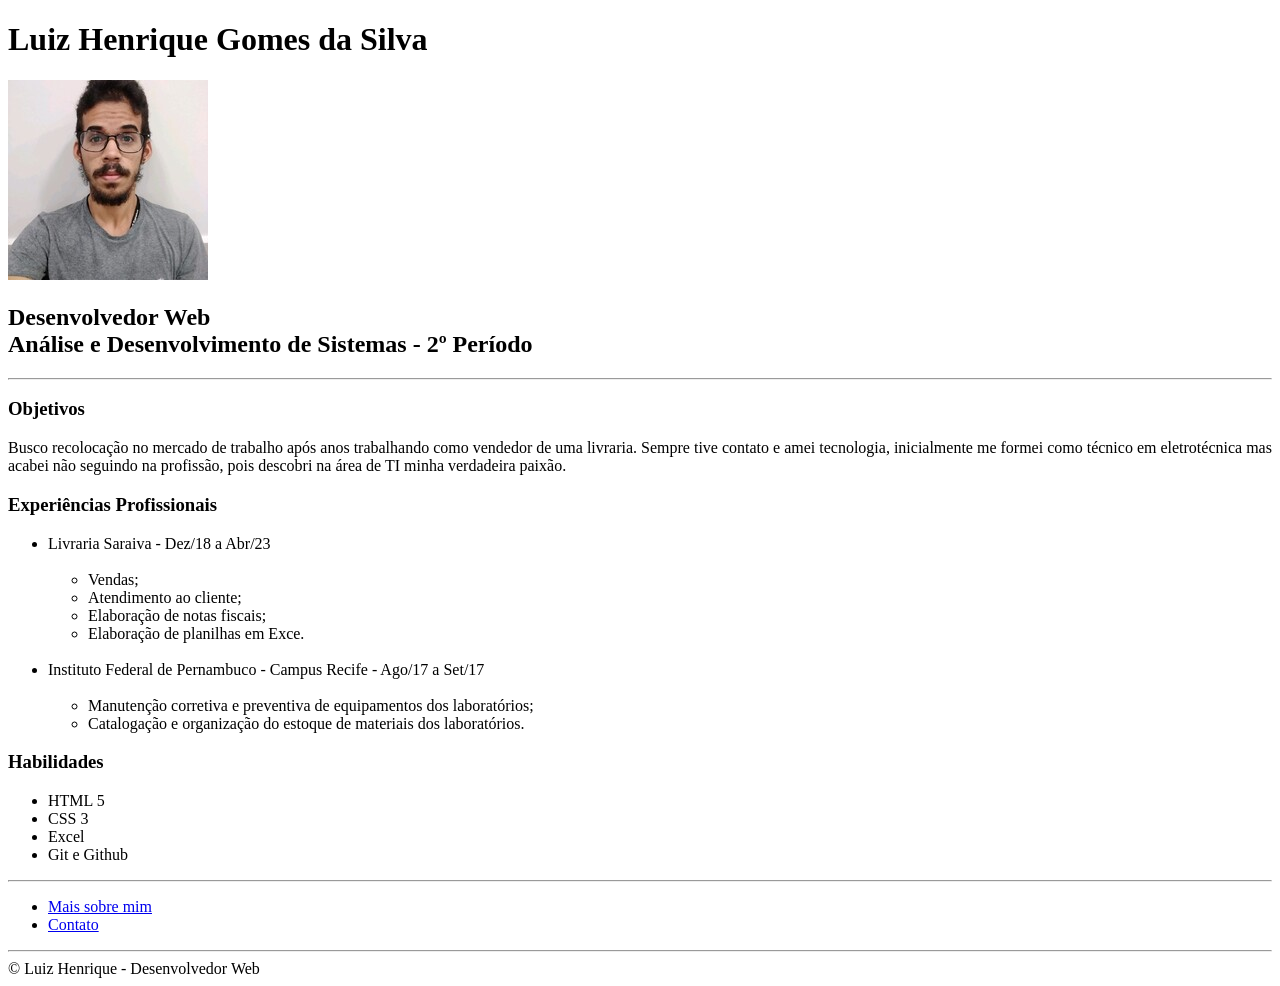
<file: index.html>
<!DOCTYPE html>
<html lang="pt-br">

<head>
    <meta charset="UTF-8">
    <meta name="viewport" content="width=device-width, initial-scale=1.0">
    <title>Meu Portfólio</title>
</head>

<body>
    <h1>Luiz Henrique Gomes da Silva</h1>

    <img src="./assets/images/profile.jpg">
    <h2>Desenvolvedor Web<br>
        Análise e Desenvolvimento de Sistemas - 2º Período</h2>

    <hr>

    <h3>Objetivos</h3>
    <p>
        Busco recolocação no mercado de trabalho após anos trabalhando como vendedor de uma livraria. Sempre tive contato e amei tecnologia, inicialmente me formei como técnico em eletrotécnica mas acabei não seguindo na profissão, pois descobri na área de TI minha verdadeira paixão.
    </p>

    <h3>Experiências Profissionais</h3>
    <ul>
        <li>Livraria Saraiva - Dez/18 a Abr/23</li>
        <br>
        <ul>
            <li>Vendas;</li>
            <li>Atendimento ao cliente;</li>
            <li>Elaboração de notas fiscais;</li>
            <li>Elaboração de planilhas em Exce.</li>
        </ul>
        <br>
        <li>Instituto Federal de Pernambuco - Campus Recife - Ago/17 a Set/17</li>
        <br>
        <ul>
            <li>Manutenção corretiva e preventiva de equipamentos dos laboratórios;</li>
            <li>Catalogação e organização do estoque de materiais dos laboratórios.</li>
        </ul>
    </ul>

    <h3>Habilidades</h3>
    <ul>
        <li>HTML 5</li>
        <li>CSS 3</li>
        <li>Excel</li>
        <li>Git e Github</li>
    </ul>

    <hr>

    <ul>
        <li><a href="./info.html" draggable="true">Mais sobre mim</a></li>
        <li><a href="./contact.html" draggable="true">Contato</a></li>
    </ul>

    <hr>

    <footer>
        © Luiz Henrique - Desenvolvedor Web
    </footer>

</body>

</html>
</file>
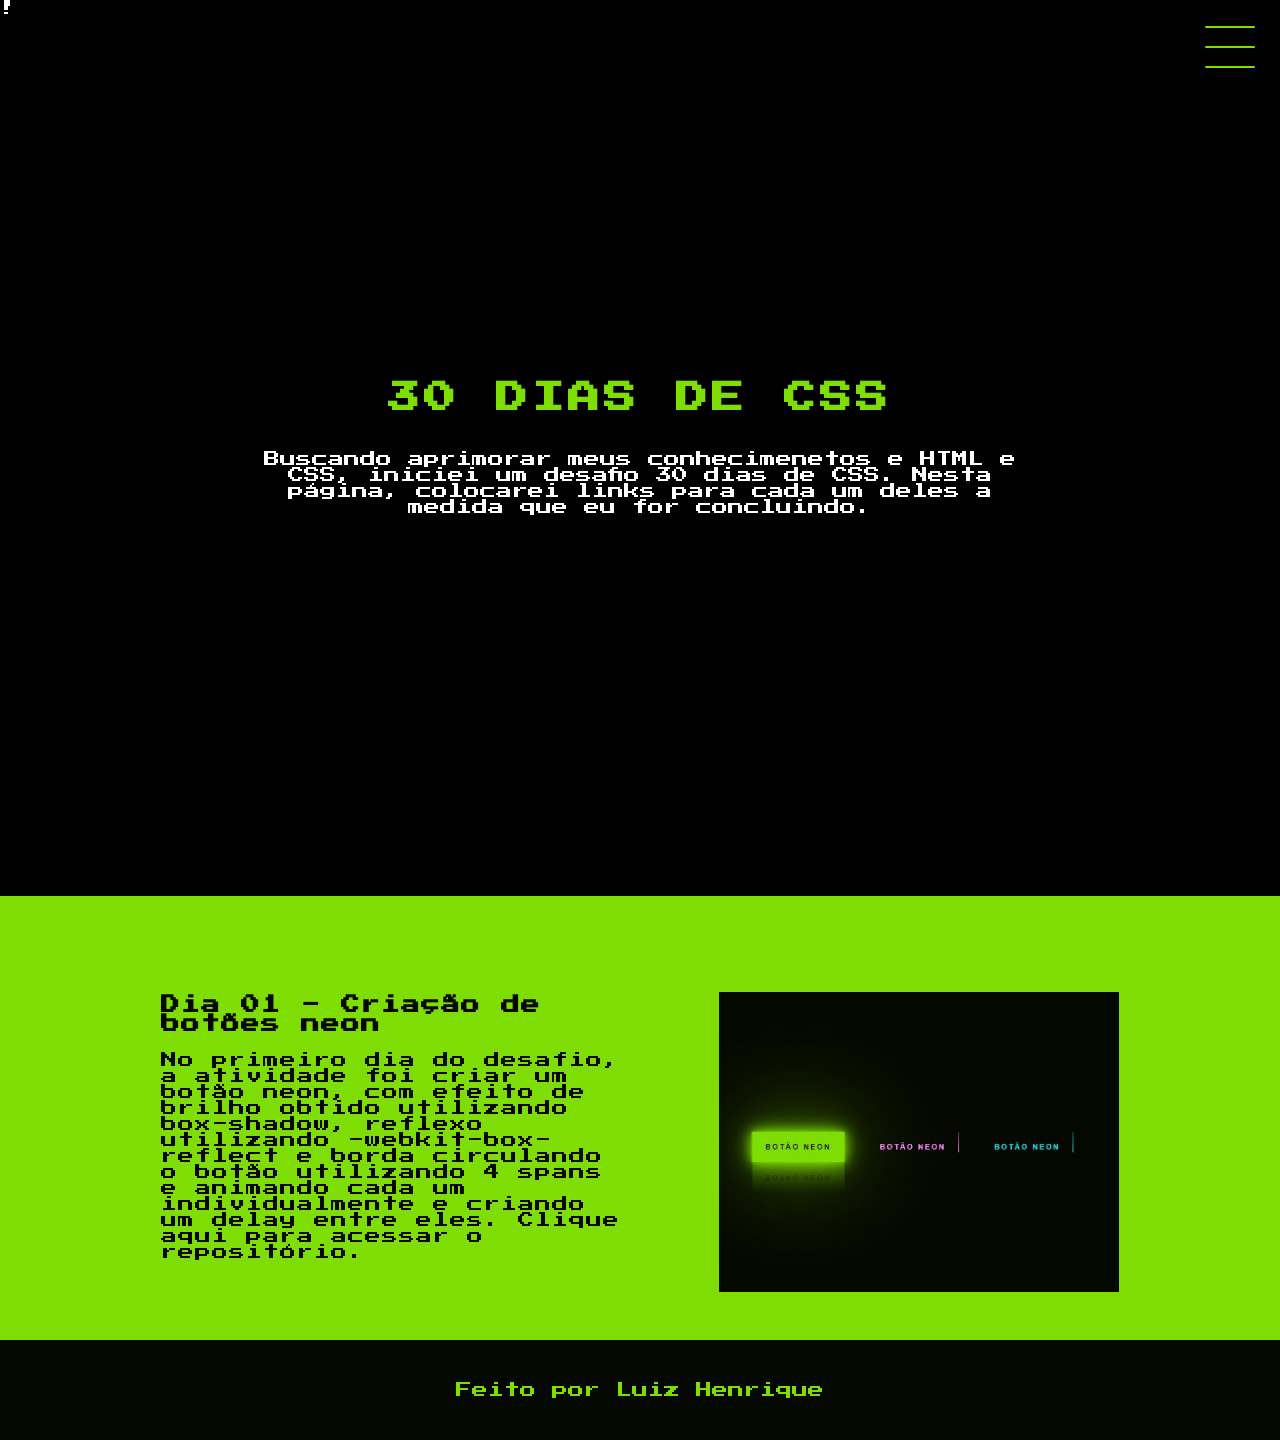
<file: 30day.html>
!
<!DOCTYPE html>
<html lang="en">

<head>
  <meta charset="UTF-8">
  <meta name="viewpoint" content="width=device-widht" , initial-scale="1.0">
  <link rel="stylesheet" href="./style-30days.css">
  <title>Document</title>
</head>

<body>
  <header class="header-wrapper-projetos">
    <div class="header">
      <div class="checkbox-container">
        <div class="checkbox-wrapper">
          <input type="checkbox" id="toggle">
          <label class="checkbox" for="toggle">
            <div class="trace"></div>
            <div class="trace"></div>
            <div class="trace"></div>
          </label>
          <div class="menu"></div>
          <nav class="menu-items">
            <ul>
              <li>
                <a href="index.html">Home</a>
              </li>
              <li>
                <a href="https://www.linkedin.com/in/luizhgomes96" target="_blank">Sobre</a>
              </li>
              <li>
                <a href="projetos.html">Projetos</a>
              </li>
            </ul>
          </nav>

        </div>
      </div>
    </div>
    <h1>30 dias de CSS</h1>
    <p>Buscando aprimorar meus conhecimenetos e HTML e CSS, iniciei um desafio 30 dias de CSS. Nesta página, colocarei links para cada um deles a medida que eu for concluindo.</p>

  </header>
  <div class="container">
    <div class="card-container">
      <div class="card-text">
        <h3>Dia 01 - Criação de botões neon</h3>
        No primeiro dia do desafio, a atividade foi criar um botão neon, com efeito de brilho obtido utilizando box-shadow, reflexo utilizando -webkit-box-reflect e borda circulando o botão utilizando 4 spans e animando cada um individualmente e criando um delay entre eles.
        <a href="https://github.com/LuizHGomes96/30dayofcss-01
        
        
        
        
        
        " target="_blank"> Clique aqui para acessar o repositório.</a>
      </div>
      <div class="day01">

        <a href="https://luizhgomes96.github.io/30dayofcss-01/" target="_blank" class="card-wrapper">


        </a>

      </div>
    </div>


  </div>
  <footer class="footer">
    Feito por Luiz Henrique
  </footer>
</body>

</html>
</file>
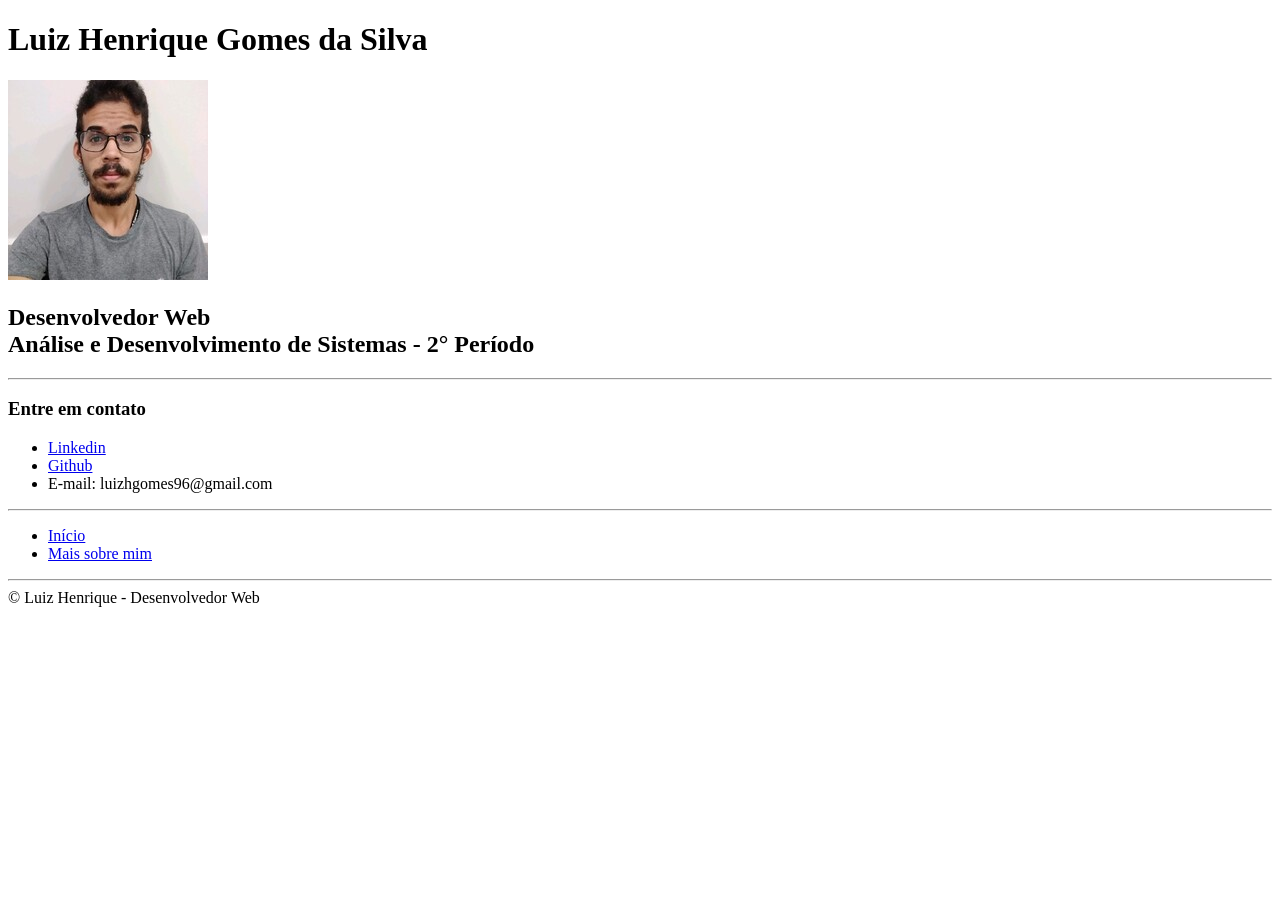
<file: contact.html>
<!DOCTYPE html>
<html lang="pt-br">

<head>
    <meta charset="UTF-8">
    <meta name="viewport" content="width=device-width, initial-scale=1.0">
    <title>Contatos</title>
</head>

<body>
    <h1>Luiz Henrique Gomes da Silva</h1>

    <img src="./assets/images/profile.jpg">
    <h2>Desenvolvedor Web<br>
        Análise e Desenvolvimento de Sistemas - 2° Período</h2>

    <hr>

    <h3>Entre em contato</h3>
    <ul>
        <li><a href="https://www.linkedin.com/in/luizhgomes96/" draggable="true" target="_blank">Linkedin</a></li>
        <li><a href="https://github.com/LuizHGomes96" draggable="true" target="_blank">Github</a></li>
        <li>E-mail: luizhgomes96@gmail.com</li>
    </ul>

    <hr>

    <ul>
        <li><a href="./index.html" draggable="true">Início</a></li>
        <li><a href="./info.html" draggable="true">Mais sobre mim</a></li>

    </ul>

    <hr>

    <footer>
        © Luiz Henrique - Desenvolvedor Web
    </footer>


</body>

</html>
</file>
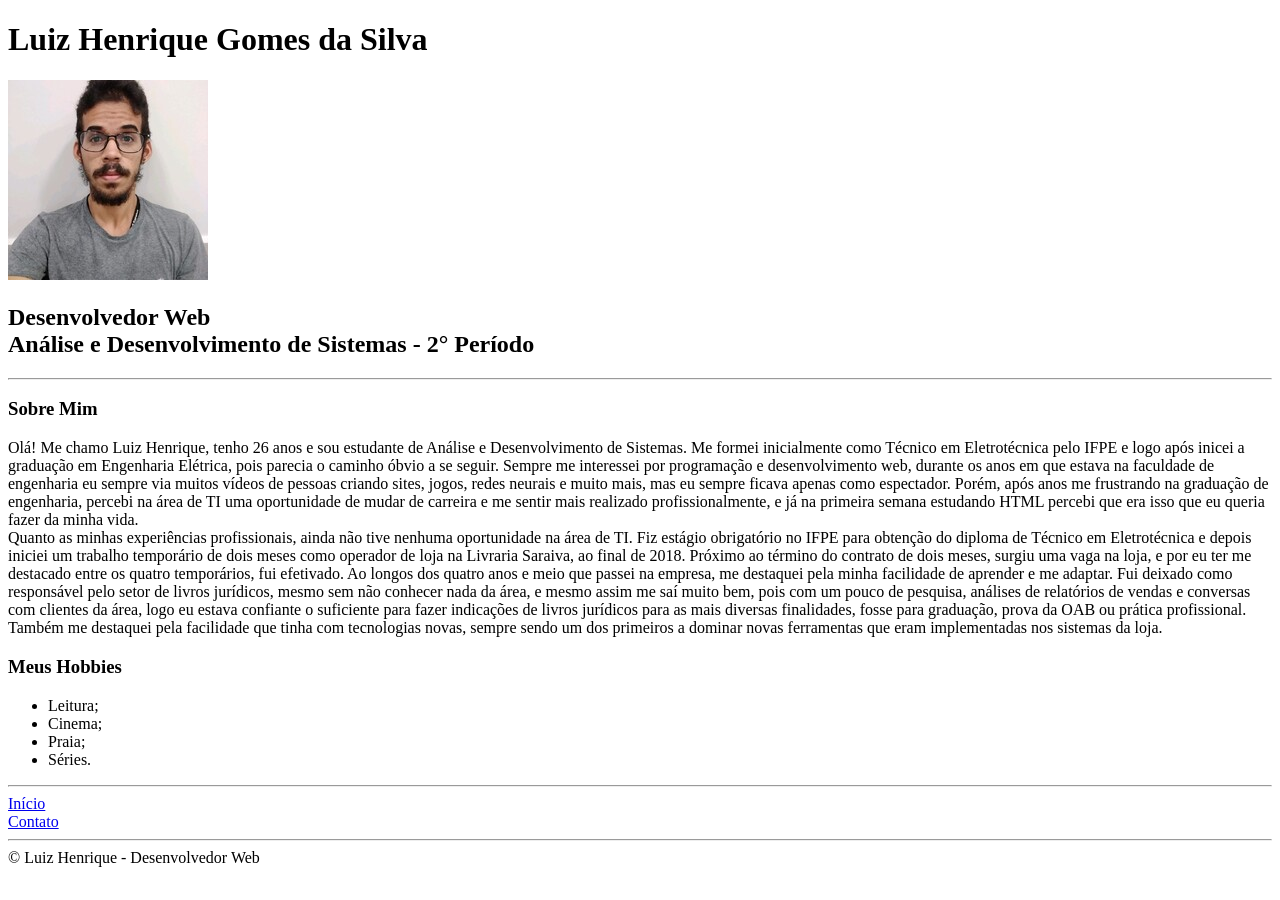
<file: info.html>
<!DOCTYPE html>
<html lang="pt-br">

<head>
    <meta charset="UTF-8">
    <meta name="viewport" content="width=device-width, initial-scale=1.0">
    <title>Mais Sobre Mim</title>
</head>

<body>
    <h1>Luiz Henrique Gomes da Silva</h1>

    <img src="./assets/images/profile.jpg">
    <h2>Desenvolvedor Web<br>
        Análise e Desenvolvimento de Sistemas - 2° Período</h2>

    <hr>

    <h3>Sobre Mim</h3>
    <p>
        Olá! Me chamo Luiz Henrique, tenho 26 anos e sou estudante de Análise e Desenvolvimento de Sistemas. Me formei inicialmente como Técnico em Eletrotécnica pelo IFPE e logo após inicei a graduação em Engenharia Elétrica, pois parecia o caminho óbvio a se seguir. Sempre me interessei por programação e desenvolvimento web, durante os anos em que estava na faculdade de engenharia eu sempre via muitos vídeos de pessoas criando sites, jogos, redes neurais e muito mais, mas eu sempre ficava apenas como espectador. Porém, após anos me frustrando na graduação de engenharia, percebi na área de TI uma oportunidade de mudar de carreira e me sentir mais realizado profissionalmente, e já na primeira semana estudando HTML percebi que era isso que eu queria fazer da minha vida.<br>
        Quanto as minhas experiências profissionais, ainda não tive nenhuma oportunidade na área de TI. Fiz estágio obrigatório no IFPE para obtenção do diploma de Técnico em Eletrotécnica e depois iniciei um trabalho temporário de dois meses como operador de loja na Livraria Saraiva, ao final de 2018. Próximo ao término do contrato de dois meses, surgiu uma vaga na loja, e por eu ter me destacado entre os quatro temporários, fui efetivado. Ao longos dos quatro anos e meio que passei na empresa, me destaquei pela minha facilidade de aprender e me adaptar. Fui deixado como responsável pelo setor de livros jurídicos, mesmo sem não conhecer nada da área, e mesmo assim me saí muito bem, pois com um pouco de pesquisa, análises de relatórios de vendas e conversas com clientes da área, logo eu estava confiante o suficiente para fazer indicações de livros jurídicos para as mais diversas finalidades, fosse para graduação, prova da OAB ou prática profissional. Também me destaquei pela facilidade que tinha com tecnologias novas, sempre sendo um dos primeiros a dominar novas ferramentas que eram implementadas nos sistemas da loja.
    </p>


    <h3>Meus Hobbies</h3>
    <ul>
        <li>Leitura;</li>
        <li>Cinema;</li>
        <li>Praia;</li>
        <li>Séries.</li>
    </ul>

    <hr>

    <a href="./index.html" draggable="true">Início</a>
    <br>
    <a href="./contact.html" draggable="true">Contato</a>

    <hr>

    <footer>
        © Luiz Henrique - Desenvolvedor Web
    </footer>
</body>

</html>
</file>
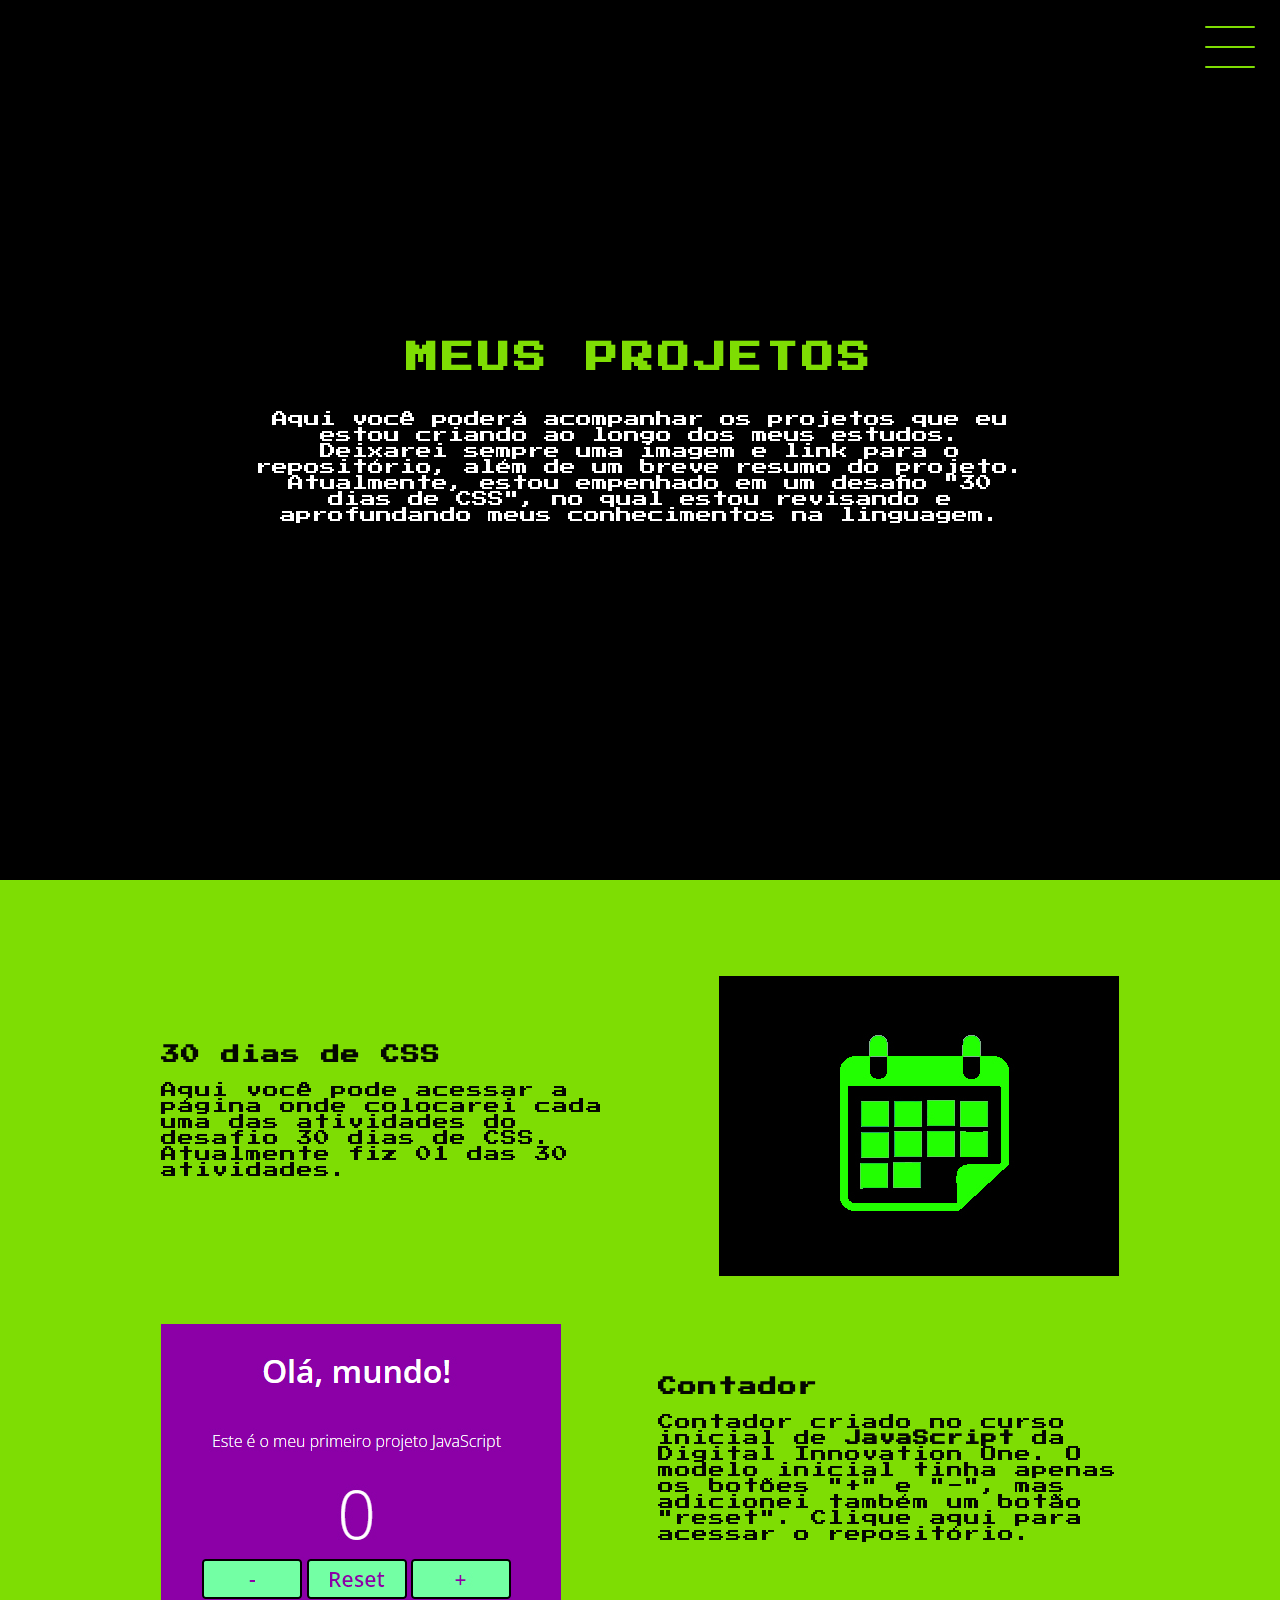
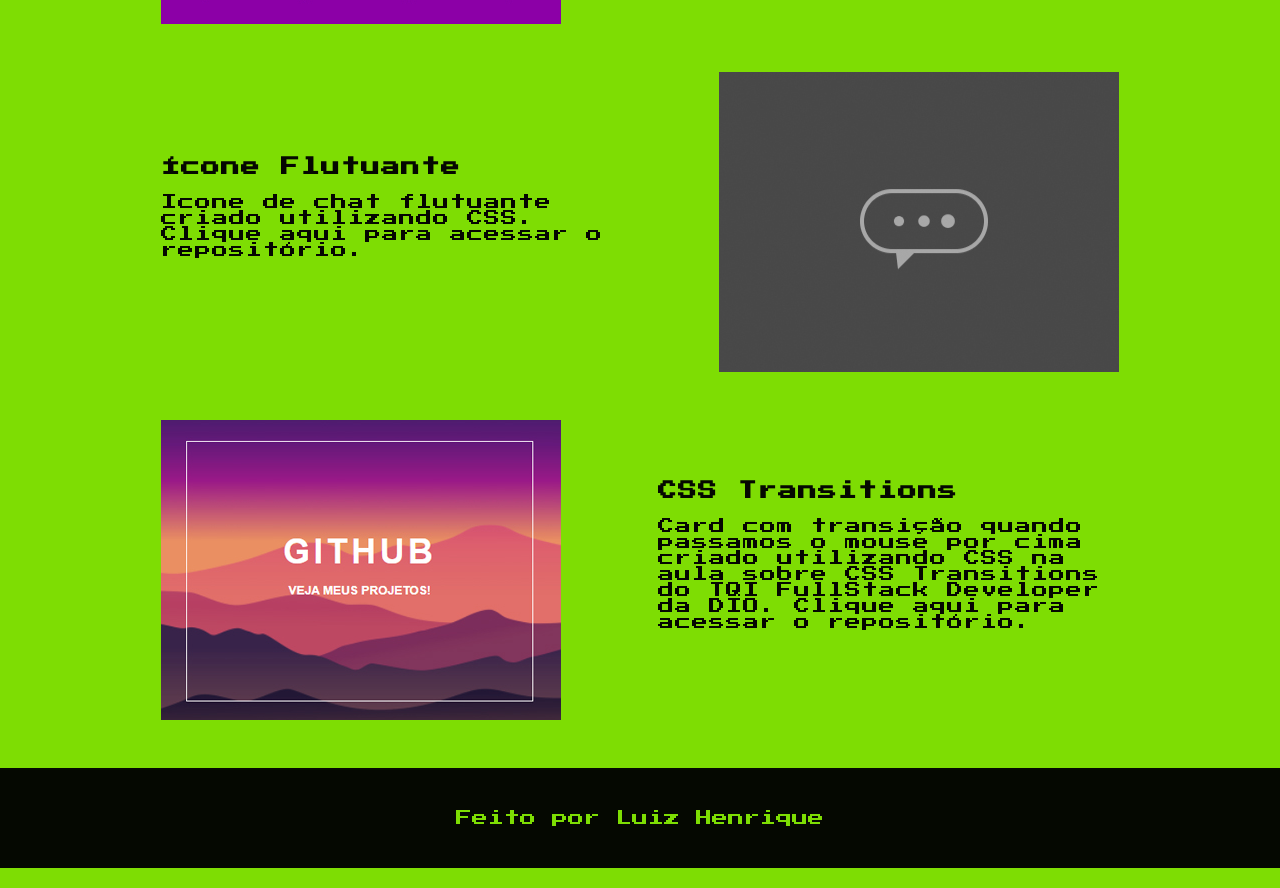
<file: projetos.html>
<!DOCTYPE html>
<html lang="en">

<head>
  <meta charset="UTF-8">
  <meta name="viewpoint" content="width=device-widht" , initial-scale="1.0">
  <link rel="stylesheet" href="./style-projetos.css">
  <title>Document</title>
</head>

<body>
  <header class="header-wrapper-projetos">
    <div class="header">
      <div class="checkbox-container">
        <div class="checkbox-wrapper">
          <input type="checkbox" id="toggle">
          <label class="checkbox" for="toggle">
            <div class="trace"></div>
            <div class="trace"></div>
            <div class="trace"></div>
          </label>
          <div class="menu"></div>
          <nav class="menu-items">
            <ul>
              <li>
                <a href="index.html">Home</a>
              </li>
              <li>
                <a href="https://www.linkedin.com/in/luizhgomes96" target="_blank">Sobre</a>
              </li>
              <li>
                <a href="projetos.html">Projetos</a>
              </li>
            </ul>
          </nav>

        </div>
      </div>
    </div>
    <h1>Meus projetos</h1>
    <p>Aqui você poderá acompanhar os projetos que eu estou criando ao longo dos meus estudos. Deixarei sempre uma imagem e link para o repositório, além de um breve resumo do projeto. Atualmente, estou empenhado em um desafio "30 dias de CSS", no qual estou revisando e aprofundando meus conhecimentos na linguagem.</p>

  </header>
  <div class="container">
    <div class="card-container">
      <div class="card-text">
        <h3>30 dias de CSS</h3>
        Aqui você pode acessar a página onde colocarei cada uma das atividades do desafio 30 dias de CSS. Atualmente fiz 01 das 30 atividades.
      </div>
      <div class="css30">

        <a href="30day.html" class="card-wrapper">


        </a>

      </div>
    </div>
    <div class="card-container">
      <div class="contador">
        <a href="https://luizhgomes96.github.io/contador/" target="_blank" class="card-wrapper">

        </a>
      </div>
      <div class="card-text">
        <h3>Contador</h3>
        Contador criado no curso inicial de <strong>JavaScript</strong> da Digital Innovation One. O modelo inicial tinha apenas os botões "+" e "-", mas adicionei também um botão "reset".<a href="https://github.com/LuizHGomes96/contador" target="_blank"> Clique aqui para acessar o repositório.</a>
      </div>
    </div>




    <div class="card-container">
      <div class="card-text">
        <h3>Ícone Flutuante</h3>
        Icone de chat flutuante criado utilizando CSS.<a href="https://github.com/LuizHGomes96/Icone-Flutuante" target="_blank"> Clique aqui para acessar o repositório.</a>
      </div>
      <div class="icone">
        <a href="https://luizhgomes96.github.io/Icone-Flutuante/" target="_blank" class="card-wrapper">

        </a>
      </div>
    </div>




    <div class="card-container">
      <div class="transitions">
        <a href="https://luizhgomes96.github.io/CSS-Transitions/" target="_blank" class="card-wrapper">

        </a>
      </div>
      <div class="card-text">
        <h3>CSS Transitions</h3>
        Card com transição quando passamos o mouse por cima criado utilizando CSS na aula sobre CSS Transitions do TQI FullStack Developer da DIO.<a href="https://github.com/LuizHGomes96/CSS-Transitions" target="_blank"> Clique aqui para acessar o repositório.</a>
      </div>
    </div>
  </div>
  <footer class="footer">
    Feito por Luiz Henrique
  </footer>
</body>

</html>
</file>
<file: style-30days.css>
@import url("https://fonts.googleapis.com/css2?family=Amatic+SC&family=Press+Start+2P&display=swap");

body {
  margin: 0;
  padding: 0;
  color: #ffffff;
  font-family: "Press Start 2P", sans-serif;
  background-color: #7edd03;
}

/* HEADER */
.header-wrapper-projetos {
  height: 100vh;
  width: 100vw;
  /* background: linear-gradient(-45deg, #050404, #610593, #432d73, #1b0d17);*/
  background-color: black;
  background-size: 400% 400%;
  display: flex;
  flex-direction: column;
  justify-content: center;
  align-items: center;
  margin-top: -20px;
}
.header-wrapper {
  height: 100vh;
  width: 100vw;
  /* background: linear-gradient(-45deg, #050404, #610593, #432d73, #1b0d17);*/
  background-color: black;
  background-size: 400% 400%;
  display: flex;
  flex-direction: column;
  justify-content: center;
  align-items: center;
}

h1 {
  text-transform: uppercase;
  letter-spacing: 4px;
  color: #7edd03;
}

h2 {
  text-transform: uppercase;
  letter-spacing: 4px;
  color: #7edd03;
}

p {
  max-width: 60%;
  text-align: center;
}

.social-media {
  margin-top: 1rem;
  display: flex;
}

/* .social-media a {
  text-decoration: none;
  color: #ffffff;
  font-size: 24px;
  padding: 1rem 4rem;
  border: 1px solid #ffffff;
  min-width: 4rem;
  display: flex;
  justify-content: center;
  align-items: center;
  transition: 0.3s cubic-bezier(0.55, 0.025, 0.675, 0.97);
  margin: 50px;
  position: relative;
} */

.social-media a {
  position: relative;
  display: inline block;
  padding: 1rem 4rem;
  margin: 50px;
  color: #7edd03;
  text-decoration: none;
  transition: 0.4s;
  letter-spacing: 4px;
  overflow: hidden;
  min-width: 4rem;
}

.social-media a:hover {
  color: #050801;
  background: #7edd03;
  box-shadow: 0 0 5px #7edd03, 0 0 25px #7edd03, 0 0 50px #7edd03,
    0 0 200px #7edd03;
  -webkit-box-reflect: below 1px linear-gradient(transparent, #0005);
}

/*@keyframes backgroundTransition {
  0% {
    background-position: 0% 80%;
  }
  50% {
    background-position: 80% 100%;
  }
  100% {
    background-position: 0% 90%;
  }
}*/

/* MENU HAMBURGUER */

.checkbox-container {
  display: flex;
  justify-content: center;
  align-items: center;
}

.checkbox {
  height: 100px;
  width: 100px;
  position: absolute;
  top: 0;
  right: 0;
  display: flex;
  justify-content: center;
  cursor: pointer;
  z-index: 9999;
  transition: 400ms ease-in-out 0s;
}

.checkbox .trace {
  width: 50px;
  height: 2px;
  background-color: #7edd03;
  position: absolute;
  border-radius: 4px;
  transition: 0.5s ease-in-out;
}

.checkbox .trace:nth-child(1) {
  top: 26px;
  transform: rotate(0);
}

.checkbox .trace:nth-child(2) {
  top: 46px;
  transform: rotate(0);
}

.checkbox .trace:nth-child(3) {
  top: 66px;
  transform: rotate(0);
}

#toggle {
  display: none;
}

/* MENU */

.menu {
  position: absolute;
  top: 28px;
  right: 30px;
  background: transparent;
  height: 40px;
  width: 40px;
  border-radius: 50%;
  box-shadow: 0px 0px 0px 0px white;
  z-index: -1;
  transition: 400ms ease-in-out 0s;
}

.menu-items {
  position: fixed;
  top: 0;
  left: 0;
  width: 100%;
  height: 100vh;
  display: flex;
  justify-content: center;
  align-items: center;
  z-index: 2;
  opacity: 0;
  visibility: hidden;
  transition: 400ms ease-in-out 0s;
}

.menu-items ul {
  list-style-type: none;
}

.menu-items ul li a {
  margin: 10px 0;
  color: #050801;
  text-decoration: none;
  text-transform: uppercase;
  letter-spacing: 4px;
  font-size: 40px;
}

/* ANIMAÇÃO DO MENU */

#toggle:checked + .checkbox .trace:nth-child(1) {
  transform: rotate(45deg);
  background-color: #050801;
  top: 47px;
}

#toggle:checked + .checkbox .trace:nth-child(2) {
  transform: translateX(-100px);
  width: 30px;
  visibility: hidden;
  opacity: 0;
}

#toggle:checked + .checkbox .trace:nth-child(3) {
  transform: rotate(-45deg);
  background-color: #050801;
  top: 48px;
}

#toggle:checked + .checkbox {
  background-color: #7edd03;
}

#toggle:checked ~ .menu {
  box-shadow: 0px 0px 0px 100vmax #7edd03;
  z-index: 1;
}

#toggle:checked ~ .menu-items {
  visibility: visible;
  opacity: 1;
}

/* CARDS */

.container {
  width: 100%;
  height: auto;
  display: flex;
  flex-direction: column;
  justify-content: space-evenly;
  align-items: center;
  margin: 3rem 0;
}

.card-container {
  display: flex;
  align-items: center;
  justify-content: space-evenly;
  width: 90%;
}

.day01 {
  height: 300px;
  width: 400px;
  margin: 3rem 0 0 0;
  background-image: url("./imgs/day01.jpg");
  background-position: center;
  background-repeat: no-repeat;
  background-size: cover;
  display: flex;
  justify-content: center;
  align-items: center;
  color: white;
  cursor: pointer;
  transition: 0.3s;
}

.day01 a {
  height: 300px;
  width: 400px;
}

.card-text {
  width: 40%;
  font-family: "Press Start 2P", sans-serif;
  letter-spacing: 1px;
  color: #050801;
}

.card-text a {
  text-decoration: none;
  color: #050801;
}

.card-wrapper {
  text-align: center;
  display: flex;
  flex-direction: column;
  justify-content: center;
  align-items: center;
  position: relative;
  text-decoration: none;
}

.card-wrapper::before {
  content: "";
  position: absolute;
  height: 100px;
  width: 100px;
  display: block;
  border: 1px solid white;
  opacity: 0;
  transition: 0.3s;
}

.card-wrapper h2 {
  font-size: 40px;
  text-transform: uppercase;
  letter-spacing: 4px;
  margin: 0;
  transition: 0.3s;
}

.card-wrapper p {
  font-size: 0;
  visibility: hidden;
  opacity: 0;
  font-weight: bold;
  text-transform: uppercase;
  transition: 0.3s;
}

.card a {
  text-decoration: none;
  color: #ffffff;
  z-index: 9999;
}

/* FOOTER */

.footer {
  width: 100%;
  height: 100px;
  background-color: #050801;
  color: #7edd03;
  display: flex;
  justify-content: center;
  align-items: center;
}

@media (max-width: 800px) {
  .social-media {
    display: flex;
    flex-direction: column;
  }

  .container {
    margin-top: 0;
  }

  .card-container {
    flex-direction: column;
  }

  .container .card-container:nth-child(1),
  .container .card-container:nth-child(3) {
    flex-direction: column-reverse;
  }

  .card {
    height: 250px;
    width: 250px;
  }

  .card-text {
    width: 90%;
    margin-top: 2rem;
    text-align: center;
  }
}
</file>
<file: style-projetos.css>
@import url("https://fonts.googleapis.com/css2?family=Amatic+SC&family=Press+Start+2P&display=swap");

body {
  margin: 0;
  padding: 0;
  color: #ffffff;
  font-family: "Press Start 2P", sans-serif;
  background-color: #7edd03;
}

/* HEADER */
.header-wrapper-projetos {
  height: 100vh;
  width: 100vw;
  /* background: linear-gradient(-45deg, #050404, #610593, #432d73, #1b0d17);*/
  background-color: black;
  background-size: 400% 400%;
  display: flex;
  flex-direction: column;
  justify-content: center;
  align-items: center;
  margin-top: -20px;
}
.header-wrapper {
  height: 100vh;
  width: 100vw;
  /* background: linear-gradient(-45deg, #050404, #610593, #432d73, #1b0d17);*/
  background-color: black;
  background-size: 400% 400%;
  display: flex;
  flex-direction: column;
  justify-content: center;
  align-items: center;
}

h1 {
  text-transform: uppercase;
  letter-spacing: 4px;
  color: #7edd03;
}

h2 {
  text-transform: uppercase;
  letter-spacing: 4px;
  color: #7edd03;
}

p {
  max-width: 60%;
  text-align: center;
}

.social-media {
  margin-top: 1rem;
  display: flex;
}

/* .social-media a {
  text-decoration: none;
  color: #ffffff;
  font-size: 24px;
  padding: 1rem 4rem;
  border: 1px solid #ffffff;
  min-width: 4rem;
  display: flex;
  justify-content: center;
  align-items: center;
  transition: 0.3s cubic-bezier(0.55, 0.025, 0.675, 0.97);
  margin: 50px;
  position: relative;
} */

.social-media a {
  position: relative;
  display: inline block;
  padding: 1rem 4rem;
  margin: 50px;
  color: #7edd03;
  text-decoration: none;
  transition: 0.4s;
  letter-spacing: 4px;
  min-width: 4rem;
}

.social-media a:hover {
  color: #050801;
  background: #7edd03;
  box-shadow: 0 0 5px #7edd03, 0 0 25px #7edd03, 0 0 50px #7edd03,
    0 0 200px #7edd03;
  -webkit-box-reflect: below 1px linear-gradient(transparent, #0005);
}

/*@keyframes backgroundTransition {
  0% {
    background-position: 0% 80%;
  }
  50% {
    background-position: 80% 100%;
  }
  100% {
    background-position: 0% 90%;
  }
}*/

/* MENU HAMBURGUER */

.checkbox-container {
  display: flex;
  justify-content: center;
  align-items: center;
}

.checkbox {
  height: 100px;
  width: 100px;
  position: absolute;
  top: 0;
  right: 0;
  display: flex;
  justify-content: center;
  cursor: pointer;
  z-index: 9999;
  transition: 400ms ease-in-out 0s;
}

.checkbox .trace {
  width: 50px;
  height: 2px;
  background-color: #7edd03;
  position: absolute;
  border-radius: 4px;
  transition: 0.5s ease-in-out;
}

.checkbox .trace:nth-child(1) {
  top: 26px;
  transform: rotate(0);
}

.checkbox .trace:nth-child(2) {
  top: 46px;
  transform: rotate(0);
}

.checkbox .trace:nth-child(3) {
  top: 66px;
  transform: rotate(0);
}

#toggle {
  display: none;
}

/* MENU */

.menu {
  position: absolute;
  top: 28px;
  right: 30px;
  background: transparent;
  height: 40px;
  width: 40px;
  border-radius: 50%;
  box-shadow: 0px 0px 0px 0px white;
  z-index: -1;
  transition: 400ms ease-in-out 0s;
}

.menu-items {
  position: fixed;
  top: 0;
  left: 0;
  width: 100%;
  height: 100vh;
  display: flex;
  justify-content: center;
  align-items: center;
  z-index: 2;
  opacity: 0;
  visibility: hidden;
  transition: 400ms ease-in-out 0s;
}

.menu-items ul {
  list-style-type: none;
}

.menu-items ul li a {
  margin: 10px 0;
  color: #050801;
  text-decoration: none;
  text-transform: uppercase;
  letter-spacing: 4px;
  font-size: 40px;
}

/* ANIMAÇÃO DO MENU */

#toggle:checked + .checkbox .trace:nth-child(1) {
  transform: rotate(45deg);
  background-color: #050801;
  top: 47px;
}

#toggle:checked + .checkbox .trace:nth-child(2) {
  transform: translateX(-100px);
  width: 30px;
  visibility: hidden;
  opacity: 0;
}

#toggle:checked + .checkbox .trace:nth-child(3) {
  transform: rotate(-45deg);
  background-color: #050801;
  top: 48px;
}

#toggle:checked + .checkbox {
  background-color: #7edd03;
}

#toggle:checked ~ .menu {
  box-shadow: 0px 0px 0px 100vmax #7edd03;
  z-index: 1;
}

#toggle:checked ~ .menu-items {
  visibility: visible;
  opacity: 1;
}

/* CARDS */

.container {
  width: 100%;
  height: auto;
  display: flex;
  flex-direction: column;
  justify-content: space-evenly;
  align-items: center;
  margin: 3rem 0;
}

.card-container {
  display: flex;
  align-items: center;
  justify-content: space-evenly;
  width: 90%;
}

.css30 {
  height: 300px;
  width: 400px;
  margin: 3rem 0 0 0;
  background-image: url("./imgs/calendar.jpg");
  background-position: center;
  background-repeat: no-repeat;
  background-size: cover;
  display: flex;
  justify-content: center;
  align-items: center;
  color: white;
  cursor: pointer;
  transition: 0.3s;
}

.css30 a {
  height: 300px;
  width: 400px;
}

.contador {
  height: 300px;
  width: 400px;
  margin: 3rem 0 0 0;
  background-image: url("./imgs/contador.jpg");
  background-position: center;
  background-repeat: no-repeat;
  background-size: cover;
  display: flex;
  justify-content: center;
  align-items: center;
  color: white;
  cursor: pointer;
  transition: 0.3s;
}

.contador a {
  height: 300px;
  width: 400px;
}

.icone {
  height: 300px;
  width: 400px;
  margin: 3rem 0 0 0;
  background-image: url("./imgs/icone.jpg");
  background-position: center;
  background-repeat: no-repeat;
  background-size: cover;
  display: flex;
  justify-content: center;
  align-items: center;
  color: white;
  cursor: pointer;
  transition: 0.3s;
}

.icone a {
  height: 300px;
  width: 400px;
}

.transitions {
  height: 300px;
  width: 400px;
  margin: 3rem 0 0 0;
  background-image: url("./imgs/transitions.jpg");
  background-position: center;
  background-repeat: no-repeat;
  background-size: cover;
  display: flex;
  justify-content: center;
  align-items: center;
  color: white;
  cursor: pointer;
  transition: 0.3s;
}

.transitions a {
  height: 300px;
  width: 400px;
}

.card-text {
  width: 40%;
  font-family: "Press Start 2P", sans-serif;
  letter-spacing: 1px;
  color: #050801;
}

.card-text a {
  text-decoration: none;
  color: #050801;
}

.card-wrapper {
  text-align: center;
  display: flex;
  flex-direction: column;
  justify-content: center;
  align-items: center;
  position: relative;
  text-decoration: none;
}

.card-wrapper::before {
  content: "";
  position: absolute;
  height: 300px;
  width: 400px;
  display: block;
  border: 1px solid white;
  opacity: 0;
  transition: 0.3s;
}

.card-wrapper h2 {
  font-size: 40px;
  text-transform: uppercase;
  letter-spacing: 4px;
  margin: 0;
  transition: 0.3s;
}

.card-wrapper p {
  font-size: 0;
  visibility: hidden;
  opacity: 0;
  font-weight: bold;
  text-transform: uppercase;
  transition: 0.3s;
}

.card a {
  text-decoration: none;
  color: #ffffff;
  z-index: 9999;
}

/* FOOTER */

.footer {
  width: 100%;
  height: 100px;
  background-color: #050801;
  color: #7edd03;
  display: flex;
  justify-content: center;
  align-items: center;
}

@media (max-width: 800px) {
  .social-media {
    display: flex;
    flex-direction: column;
  }

  .container {
    margin-top: 0;
  }

  .card-container {
    flex-direction: column;
  }

  .container .card-container:nth-child(1),
  .container .card-container:nth-child(3) {
    flex-direction: column-reverse;
  }

  .card {
    height: 250px;
    width: 250px;
  }

  .card-text {
    width: 90%;
    margin-top: 2rem;
    text-align: center;
  }
}
</file>
